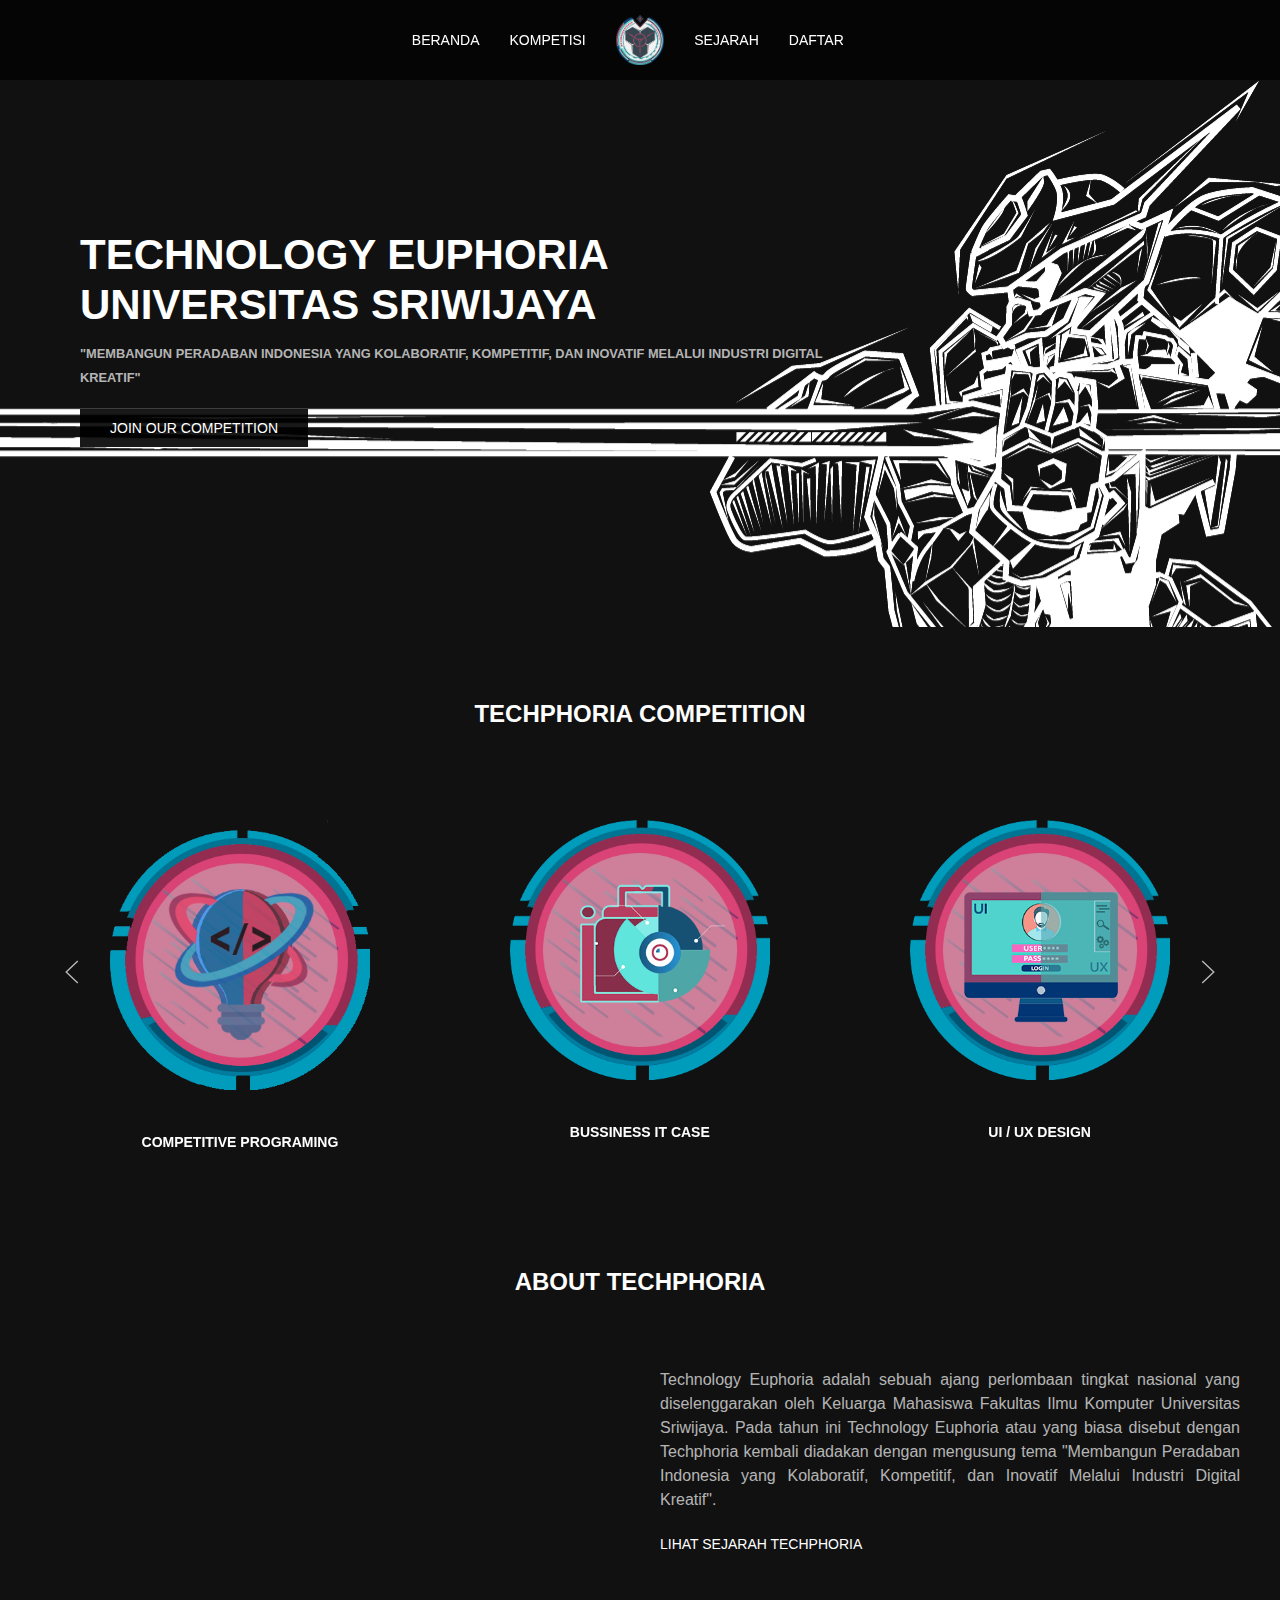
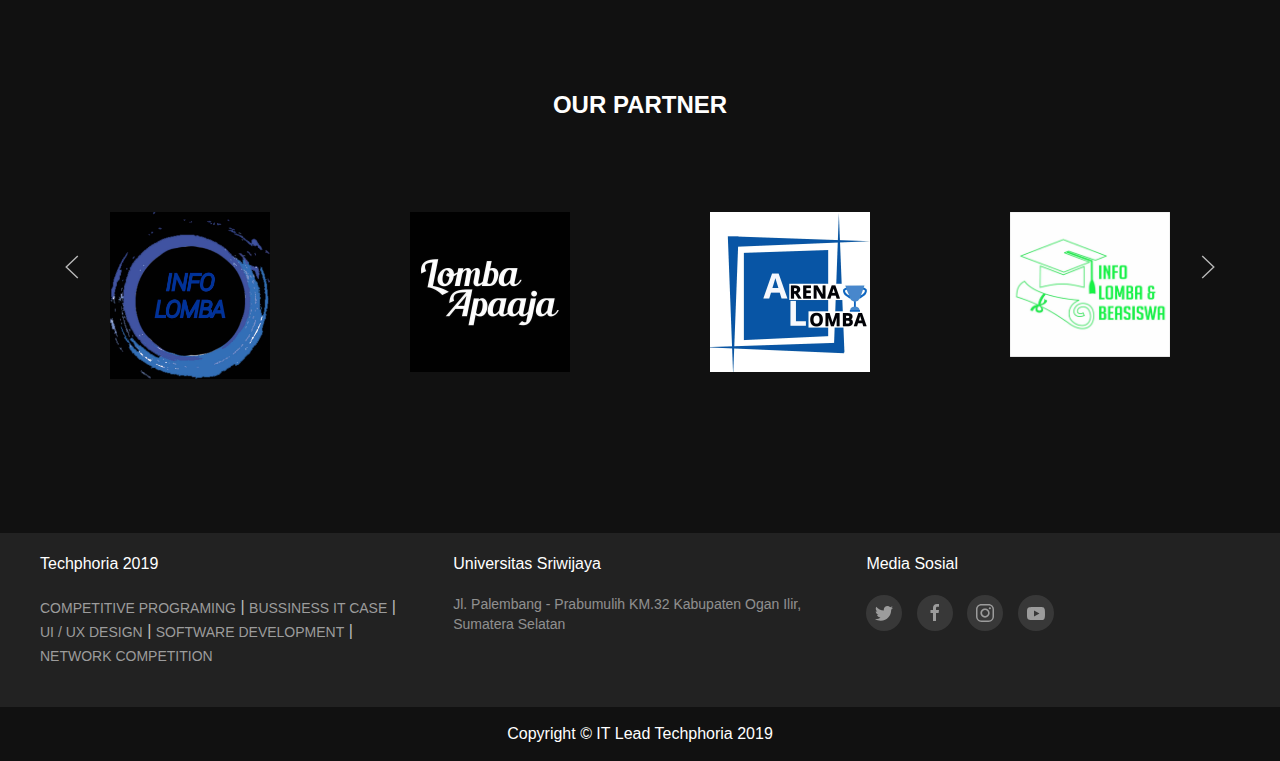
<file: index.html>
<!DOCTYPE html>
<html lang="en">
<head>
    <meta charset="UTF-8">
    <meta name="viewport" content="width=device-width, initial-scale=1.0">
    <meta http-equiv="X-UA-Compatible" content="ie=edge">
    <title>Admin Template</title>
    <link rel="stylesheet" href="./css/uikit.min.css">
    <link rel="stylesheet" href="./css/custom.css">
</head>
<body>
    <nav class="uk-navbar-container uk-visible@s uk-light uk-navbar-transparent" style="background-color:rgba(0,0,0,0.7)" uk-navbar uk-sticky>
        <div class="uk-navbar-center">
            <div class="uk-navbar-center-left"><div>
                <ul class="uk-navbar-nav">
                    <li><a class="uk-button-text" href="#">Beranda</a></li>
                    <li>
                        <a class="uk-button-text" href="#">Kompetisi</a>
                        <div class="uk-navbar-dropdown uk-light" style="background-color: #111">
                            <ul class="uk-nav uk-navbar-dropdown-nav">
                                <li><a href="#">Competitive Programing</a></li>
                                <li><a href="#">Bussiness IT Case</a></li>
                                <li><a href="#">Network Competition</a></li>
                                <li><a href="#">UI UX Design</a></li>
                                <li><a href="#">Software Development</a></li>
                            </ul>
                        </div>
                    </li>
                </ul>
            </div></div>
            <a class="uk-navbar-item uk-logo" href="#">
                <img src="./img/logo.png" style="height:50px;" alt="" srcset="">
            </a>
            <div class="uk-navbar-center-right">
                <div>
                    <ul class="uk-navbar-nav">
                        <li><a class="uk-button-text" href="">Sejarah</a></li>
                        <li><a class="uk-button-text" href="">Daftar</a></li>
                    </ul>
                </div>
            </div>
        </div>
    </nav>

    <nav class="uk-navbar-container uk-hidden@s" style="background-color: rgba(0,0,0,0.7)" uk-navbar uk-sticky>
        <div class="uk-navbar-left">
            <img src="./img/logo.png" class="uk-margin-small-left" style="height:50px;" alt="" srcset="">
        </div>
        <div class="uk-navbar-right">
            <a class="uk-navbar-toggle" style="color: white" uk-toggle="target: #offcanvas-slide">
                <span uk-navbar-toggle-icon></span>
            </a>
        </div>
    </nav>

    <div id="offcanvas-slide" uk-offcanvas="overlay: true">
        <div class="uk-offcanvas-bar" style="background-color: #000">
            <div class="uk-padding">
                <img src="./img/logo.png" alt="">
            </div>
            <ul class="uk-nav-default uk-nav-parent-icon" uk-nav>
                <li class="uk-nav-header">Menu Utama</li>
                <li><a href="<?= site_url('main') ?>"><span class="uk-margin-small-right" uk-icon="icon: home"></span> Beranda</a></li>
                <!-- <li>
                    <a><span class="uk-margin-small-right" uk-icon="icon: file-text"></span> Kompetisi</a>
                </li> -->
                <li class="uk-parent">
                    <a href="#"><span class="uk-margin-small-right" uk-icon="icon: file-text"></span> Kompetisi</a>
                    <ul class="uk-nav-sub">
                        <li><a href="<?= site_url('main/competitive-programing') ?>">Competitive Programing</a></li>
                        <li><a href="<?= site_url('main/business-it-case') ?>">Business IT Case</a></li>
                        <li><a href="<?= site_url('main/ui-ux-design') ?>">UI/UX Design</a></li>
                        <li><a href="<?= site_url('main/software-development') ?>">Software Development</a></li>
                        <li><a href="<?= site_url('main/network-competition') ?>">Network Competition</a></li>
                    </ul>
                </li>
                <li><a href=""><span class="uk-margin-small-right" uk-icon="icon: question"></span> Tentang Techphoria</a></li>
                <li class="uk-nav-divider"></li>
                <li><a href="<?= site_url('logout') ?>"><span class="uk-margin-small-right" uk-icon="icon: sign-out"></span> Daftar</a></li>
                <li><a href="<?= site_url('logout') ?>"><span class="uk-margin-small-right" uk-icon="icon: sign-in"></span> Masuk</a></li>
            </ul>
        </div>
    </div>

    <div class="bg uk-padding-remove-horizontal uk-padding-large uk-animation-fade">
        <div class="uk-container uk-margin-top uk-margin-large-bottom">
            <div class="uk-grid uk-margin-top" uk-grid>
                <div class="uk-width-expand@m">
                    <div class="uk-padding uk-padding-remove-right main">
                        <h1 class="uk-heading uk-text-bold uk-margin-small-bottom">
                            TECHNOLOGY EUPHORIA <br>
                            UNIVERSITAS SRIWIJAYA
                        </h1>
                        <small class="uk-text-bold uk-light uk-text-justify">
                            "MEMBANGUN PERADABAN INDONESIA YANG KOLABORATIF, KOMPETITIF, DAN INOVATIF MELALUI INDUSTRI DIGITAL KREATIF"
                        </small>
                        <br>
                        <a href="" class="uk-button uk-button-prim uk-margin-top">JOIN OUR COMPETITION</a>
                    </div>
                </div>
                <div class="uk-width-1-3@m uk-padding-large"></div>
            </div>
        </div>

        <div class="uk-position-bottom-center uk-margin-bottom uk-hidden@s">
            <a id="js-scroll-trigger" class="uk-icon-button uk-background-secondary" href="#competition" uk-scroll uk-icon="chevron-down"></a>
        </div>
    </div>

    <div class="uk-container uk-margin-large-top uk-margin-bottom uk-light comp">
        <div id="competition">
            <h3 class="uk-text-center uk-text-bold uk-light uk-heading uk-text-uppercase">
                Techphoria Competition
            </h3>
            <div class="uk-position-relative uk-visible-toggle uk-light" tabindex="-1" uk-slider>

                <ul class="uk-slider-items uk-child-width-1-2 uk-child-width-1-3@m uk-grid-match">
                    <li>
                        <div class="uk-panel">
                            <div class="uk-card">
                                <div class="uk-card-media-top uk-padding-large uk-padding-remove-bottom">
                                    <img src="./img/1.png" alt="">
                                </div>
                                <div class="uk-card-body uk-text-center">
                                    <a href="" class="uk-button uk-button-text uk-text-bold">
                                        Competitive Programing
                                    </a>
                                </div>
                            </div>
                        </div>
                    </li>
                    <li>
                        <div class="uk-panel">
                            <div class="uk-card">
                                <div class="uk-card-media-top uk-padding-large uk-padding-remove-bottom">
                                    <img src="./img/2.png" alt="">
                                </div>
                                <div class="uk-card-body uk-text-center">
                                    <a href="" class="uk-button uk-button-text uk-text-bold">
                                        Bussiness IT Case
                                    </a>
                                </div>
                            </div>
                        </div>
                    </li>
                    <li>
                        <div class="uk-panel">
                            <div class="uk-card">
                                <div class="uk-card-media-top uk-padding-large uk-padding-remove-bottom">
                                    <img src="./img/3.png" alt="">
                                </div>
                                <div class="uk-card-body uk-text-center">
                                    <a href="" class="uk-button uk-button-text uk-text-bold">
                                        UI / UX Design
                                    </a>
                                </div>
                            </div>
                        </div>
                    </li>
                    <li>
                        <div class="uk-panel">
                            <div class="uk-card">
                                <div class="uk-card-media-top uk-padding-large uk-padding-remove-bottom">
                                    <img src="./img/4.png" alt="">
                                </div>
                                <div class="uk-card-body uk-text-center">
                                    <a href="" class="uk-button uk-button-text uk-text-bold">
                                        Software Development
                                    </a>
                                </div>
                            </div>
                        </div>
                    </li>
                    <li>
                        <div class="uk-panel">
                            <div class="uk-card">
                                <div class="uk-card-media-top uk-padding-large uk-padding-remove-bottom">
                                    <img src="./img/5.png" alt="">
                                </div>
                                <div class="uk-card-body uk-text-center">
                                    <a href="" class="uk-button uk-button-text uk-text-bold">
                                        Network Competition
                                    </a>
                                </div>
                            </div>
                        </div>
                    </li>
                </ul>
            
                <a class="uk-position-center-left uk-position-small" href="#" uk-slidenav-previous uk-slider-item="previous"></a>
                <a class="uk-position-center-right uk-position-small" href="#" uk-slidenav-next uk-slider-item="next"></a>
            
            </div>
        </div>

        <div class="uk-margin-large-top">
            <h3 class="uk-text-center uk-text-bold uk-light uk-heading uk-text-uppercase">
                About techphoria
            </h3>
            <div class="uk-grid uk-margin-large-top" uk-grid>
                <div class="uk-width-1-2@m">
                    <iframe class="uk-width-expand" height="250" src="https://www.youtube.com/embed/4QBkw_IfJXo" frameborder="0" allow="accelerometer; autoplay; encrypted-media; gyroscope; picture-in-picture" allowfullscreen></iframe>
                </div>
                <div class="uk-width-1-2@m uk-light">
                    <p class="uk-text-justify">
                        Technology Euphoria adalah sebuah ajang perlombaan tingkat nasional yang diselenggarakan oleh Keluarga Mahasiswa Fakultas Ilmu Komputer Universitas Sriwijaya. Pada tahun ini Technology Euphoria atau yang biasa disebut dengan Techphoria kembali diadakan dengan mengusung tema "Membangun Peradaban Indonesia yang Kolaboratif, Kompetitif, dan Inovatif Melalui Industri Digital Kreatif".
                    </p>
                    <a href="" class="uk-button uk-button-text">
                        Lihat Sejarah Techphoria
                    </a>
                </div>
            </div>
        </div>

        <div class="uk-margin-large-top">
            <h3 class="uk-text-center uk-text-bold uk-light uk-heading uk-text-uppercase">
                Our Partner
            </h3>
            <div class="uk-position-relative uk-visible-toggle uk-light" tabindex="-1" uk-slider>

                <ul class="uk-slider-items uk-child-width-1-2 uk-child-width-1-4@m uk-grid-match">
                    <li>
                        <div class="uk-panel">
                            <div class="uk-card">
                                <div class="uk-card-media-top uk-padding-large uk-padding-remove-bottom">
                                    <img src="./img/medpar/1.jpg" alt="">
                                </div>
                            </div>
                        </div>
                    </li>
                    <li>
                        <div class="uk-panel">
                            <div class="uk-card">
                                <div class="uk-card-media-top uk-padding-large uk-padding-remove-bottom">
                                    <img src="./img/medpar/2.jpg" alt="">
                                </div>
                            </div>
                        </div>
                    </li>
                    <li>
                        <div class="uk-panel">
                            <div class="uk-card">
                                <div class="uk-card-media-top uk-padding-large uk-padding-remove-bottom">
                                    <img src="./img/medpar/3.jpg" alt="">
                                </div>
                            </div>
                        </div>
                    </li>
                    <li>
                        <div class="uk-panel">
                            <div class="uk-card">
                                <div class="uk-card-media-top uk-padding-large uk-padding-remove-bottom">
                                    <img src="./img/medpar/4.jpg" alt="">
                                </div>
                            </div>
                        </div>
                    </li>
                    <li>
                        <div class="uk-panel">
                            <div class="uk-card">
                                <div class="uk-card-media-top uk-padding-large uk-padding-remove-bottom">
                                    <img src="./img/medpar/5.jpg" alt="">
                                </div>
                            </div>
                        </div>
                    </li>
                    <li>
                        <div class="uk-panel">
                            <div class="uk-card">
                                <div class="uk-card-media-top uk-padding-large uk-padding-remove-bottom">
                                    <img src="./img/medpar/6.jpg" alt="">
                                </div>
                            </div>
                        </div>
                    </li>
                    <li>
                        <div class="uk-panel">
                            <div class="uk-card">
                                <div class="uk-card-media-top uk-padding-large uk-padding-remove-bottom">
                                    <img src="./img/medpar/7.jpg" alt="">
                                </div>
                            </div>
                        </div>
                    </li>
                    <li>
                        <div class="uk-panel">
                            <div class="uk-card">
                                <div class="uk-card-media-top uk-padding-large uk-padding-remove-bottom">
                                    <img src="./img/medpar/8.jpg" alt="">
                                </div>
                            </div>
                        </div>
                    </li>
                    <li>
                        <div class="uk-panel">
                            <div class="uk-card">
                                <div class="uk-card-media-top uk-padding-large uk-padding-remove-bottom">
                                    <img src="./img/medpar/9.jpg" alt="">
                                </div>
                            </div>
                        </div>
                    </li>
                    <li>
                        <div class="uk-panel">
                            <div class="uk-card">
                                <div class="uk-card-media-top uk-padding-large uk-padding-remove-bottom">
                                    <img src="./img/medpar/10.jpg" alt="">
                                </div>
                            </div>
                        </div>
                    </li>
                    <li>
                        <div class="uk-panel">
                            <div class="uk-card">
                                <div class="uk-card-media-top uk-padding-large uk-padding-remove-bottom">
                                    <img src="./img/medpar/11.jpg" alt="">
                                </div>
                            </div>
                        </div>
                    </li>
                    <li>
                        <div class="uk-panel">
                            <div class="uk-card">
                                <div class="uk-card-media-top uk-padding-large uk-padding-remove-bottom">
                                    <img src="./img/medpar/12.jpg" alt="">
                                </div>
                            </div>
                        </div>
                    </li>
                    <li>
                        <div class="uk-panel">
                            <div class="uk-card">
                                <div class="uk-card-media-top uk-padding-large uk-padding-remove-bottom">
                                    <img src="./img/medpar/13.jpg" alt="">
                                </div>
                            </div>
                        </div>
                    </li>
                </ul>
            
                <a class="uk-position-center-left uk-position-small" href="#" uk-slidenav-previous uk-slider-item="previous"></a>
                <a class="uk-position-center-right uk-position-small" href="#" uk-slidenav-next uk-slider-item="next"></a>
            
            </div>
        </div>
    </div>

    <footer class="uk-margin-xlarge-top uk-background-secondary">
        <div class="uk-container">
            <div class="uk-grid uk-light uk-margin-top uk-margin-bottom" uk-grid>
                <div class="uk-width-1-3@s uk-text-center uk-text-left@s">
                    <h5>
                        Techphoria 2019
                    </h5>
                    <a href="" class="uk-button foot uk-button-text">Competitive Programing</a> |
                    <a href="" class="uk-button foot uk-button-text">Bussiness IT Case</a> |
                    <a href="" class="uk-button foot uk-button-text">UI / UX Design</a> |
                    <a href="" class="uk-button foot uk-button-text">Software Development</a> |
                    <a href="" class="uk-button foot uk-button-text">Network Competition</a>
                </div>
                <div class="uk-width-1-3@s uk-text-center uk-text-left@s uk-visible@s">
                    <h5 class="uk-margin-remove-bottom">
                        Universitas Sriwijaya
                    </h5>
                    <p class="uk-text-meta">
                        Jl. Palembang - Prabumulih KM.32 Kabupaten Ogan Ilir, Sumatera Selatan
                    </p>
                </div>
                <div class="uk-width-1-3@s uk-text-center uk-text-left@s">
                    <h5>
                        Media Sosial
                    </h5>
                    <a href="" class="uk-icon-button uk-margin-small-right" uk-icon="twitter"></a>
                    <a href="" class="uk-icon-button uk-margin-small-right" uk-icon="facebook"></a>
                    <a href="" class="uk-icon-button uk-margin-small-right" uk-icon="instagram"></a>
                    <a href="" class="uk-icon-button uk-margin-small-right" uk-icon="youtube"></a>
                </div>
            </div>
            <div class="uk-text-center">
                
            </div>
        </div>
        <div class="uk-text-center uk-padding-small uk-padding-remove-horizontal uk-margin-top" style="color: white; background-color: #111">
            Copyright &copy; IT Lead Techphoria 2019
        </div>
    </footer>
    
    <script src="./js/jquery-3.3.1.min.js"></script>
    <script src="./js/uikit.min.js"></script>
    <script src="./js/uikit-icons.min.js"></script>
</body>
</html>
</file>
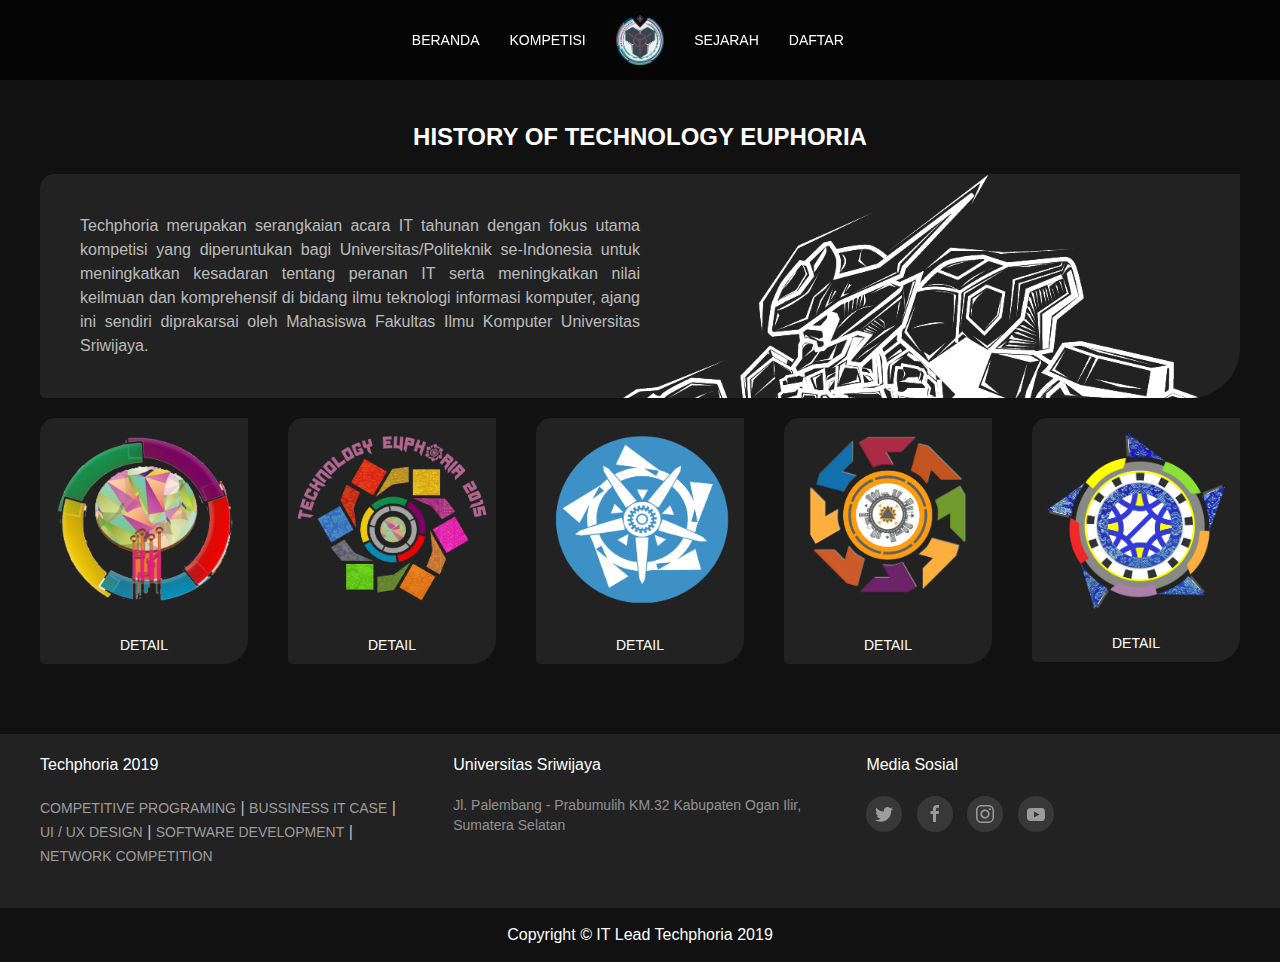
<file: sejarah.html>
<!DOCTYPE html>
<html lang="en">
<head>
    <meta charset="UTF-8">
    <meta name="viewport" content="width=device-width, initial-scale=1.0">
    <meta http-equiv="X-UA-Compatible" content="ie=edge">
    <title>Admin Template</title>
    <link rel="stylesheet" href="./css/uikit.min.css">
    <link rel="stylesheet" href="./css/custom-1.css">
</head>
<body>
    <nav class="uk-navbar-container uk-visible@s uk-light uk-navbar-transparent" style="background-color:rgba(0,0,0,0.7)" uk-navbar uk-sticky>
        <div class="uk-navbar-center">
            <div class="uk-navbar-center-left"><div>
                <ul class="uk-navbar-nav">
                    <li><a class="uk-button-text" href="#">Beranda</a></li>
                    <li>
                        <a class="uk-button-text" href="#">Kompetisi</a>
                        <div class="uk-navbar-dropdown uk-light" style="background-color: #111">
                            <ul class="uk-nav uk-navbar-dropdown-nav">
                                <li><a href="#">Competitive Programing</a></li>
                                <li><a href="#">Bussiness IT Case</a></li>
                                <li><a href="#">Network Competition</a></li>
                                <li><a href="#">UI UX Design</a></li>
                                <li><a href="#">Software Development</a></li>
                            </ul>
                        </div>
                    </li>
                </ul>
            </div></div>
            <a class="uk-navbar-item uk-logo" href="#">
                <img src="./img/logo.png" style="height:50px;" alt="" srcset="">
            </a>
            <div class="uk-navbar-center-right">
                <div>
                    <ul class="uk-navbar-nav">
                        <li><a class="uk-button-text" href="">Sejarah</a></li>
                        <li><a class="uk-button-text" href="">Daftar</a></li>
                    </ul>
                </div>
            </div>
        </div>
    </nav>

    <nav class="uk-navbar-container uk-hidden@s" style="background-color: rgba(0,0,0,0.7)" uk-navbar uk-sticky>
        <div class="uk-navbar-left">
            <img src="./img/logo.png" class="uk-margin-small-left" style="height:50px;" alt="" srcset="">
        </div>
        <div class="uk-navbar-right">
            <a class="uk-navbar-toggle" style="color: white" uk-toggle="target: #offcanvas-slide">
                <span uk-navbar-toggle-icon></span>
            </a>
        </div>
    </nav>

    <div id="offcanvas-slide" uk-offcanvas="overlay: true">
        <div class="uk-offcanvas-bar" style="background-color: #000">
            <div class="uk-padding">
                <img src="./img/logo.png" alt="">
            </div>
            <ul class="uk-nav-default uk-nav-parent-icon" uk-nav>
                <li class="uk-nav-header">Menu Utama</li>
                <li><a href="<?= site_url('main') ?>"><span class="uk-margin-small-right" uk-icon="icon: home"></span> Beranda</a></li>
                <!-- <li>
                    <a><span class="uk-margin-small-right" uk-icon="icon: file-text"></span> Kompetisi</a>
                </li> -->
                <li class="uk-parent">
                    <a href="#"><span class="uk-margin-small-right" uk-icon="icon: file-text"></span> Kompetisi</a>
                    <ul class="uk-nav-sub">
                        <li><a href="<?= site_url('main/competitive-programing') ?>">Competitive Programing</a></li>
                        <li><a href="<?= site_url('main/business-it-case') ?>">Business IT Case</a></li>
                        <li><a href="<?= site_url('main/ui-ux-design') ?>">UI/UX Design</a></li>
                        <li><a href="<?= site_url('main/software-development') ?>">Software Development</a></li>
                        <li><a href="<?= site_url('main/network-competition') ?>">Network Competition</a></li>
                    </ul>
                </li>
                <li><a href=""><span class="uk-margin-small-right" uk-icon="icon: question"></span> Tentang Techphoria</a></li>
                <li class="uk-nav-divider"></li>
                <li><a href="<?= site_url('logout') ?>"><span class="uk-margin-small-right" uk-icon="icon: sign-out"></span> Daftar</a></li>
                <li><a href="<?= site_url('logout') ?>"><span class="uk-margin-small-right" uk-icon="icon: sign-in"></span> Masuk</a></li>
            </ul>
        </div>
    </div>

    <div class="uk-container uk-margin-top">
        <h3 class="uk-heading uk-margin-top uk-text-center uk-text-bold uk-text-uppercase">
            History of Technology Euphoria
        </h3>
        <div class="uk-card top uk-animation-fade">
            <div class="uk-card-body uk-light">
                <p class="uk-width-1-2@m uk-text-justify">
                    Techphoria merupakan serangkaian acara IT tahunan dengan fokus utama kompetisi yang diperuntukan bagi Universitas/Politeknik se-Indonesia untuk meningkatkan kesadaran tentang peranan IT serta meningkatkan nilai keilmuan dan komprehensif di bidang ilmu teknologi informasi komputer, ajang ini sendiri diprakarsai oleh Mahasiswa Fakultas Ilmu Komputer Universitas Sriwijaya.
                </p>
            </div>
        </div>
        <div class="uk-grid uk-margin-top" uk-grid>
            <div class="uk-width-1-2 uk-width-1-5@m">
                <div class="uk-card main uk-animation-slide-left-medium">
                    <div class="uk-media-top">
                        <img src="./img/14.png" alt="">
                    </div>
                    <div class="">
                        <a href="" class="uk-button uk-button-prim uk-width-expand@m">detail</a>
                    </div>
                </div>
            </div>
            <div class="uk-width-1-2 uk-width-1-5@m">
                <div class="uk-card main uk-animation-slide-bottom-medium">
                    <div class="uk-media-top">
                        <img src="./img/15.png" alt="">
                    </div>
                    <div class="">
                        <a href="" class="uk-button uk-button-prim uk-width-expand@m">detail</a>
                    </div>
                </div>
            </div>
            <div class="uk-width-1-2 uk-width-1-5@m">
                <div class="uk-card main uk-animation-fade">
                    <div class="uk-media-top">
                        <img src="./img/16.png" alt="">
                    </div>
                    <div class="">
                        <a href="" class="uk-button uk-button-prim uk-width-expand@m">detail</a>
                    </div>
                </div>
            </div>
            <div class="uk-width-1-2 uk-width-1-5@m">
                <div class="uk-card main uk-animation-slide-top-medium">
                    <div class="uk-media-top">
                        <img src="./img/17.png" alt="">
                    </div>
                    <div class="">
                        <a href="" class="uk-button uk-button-prim uk-width-expand@m">detail</a>
                    </div>
                </div>
            </div>
            <div class="uk-width-1-2 uk-width-1-5@m">
                <div class="uk-card main uk-animation-slide-right-medium">
                    <div class="uk-media-top">
                        <img src="./img/18.png" class="uk-padding-small" alt="">
                    </div>
                    <div class="">
                        <a href="" class="uk-button uk-button-prim uk-width-expand@m">detail</a>
                    </div>
                </div>
            </div>
        </div>
    </div>

    <footer class="uk-margin-large-top uk-background-secondary">
        <div class="uk-container">
            <div class="uk-grid uk-light uk-margin-top uk-margin-bottom" uk-grid>
                <div class="uk-width-1-3@s uk-text-center uk-text-left@s">
                    <h5>
                        Techphoria 2019
                    </h5>
                    <a href="" class="uk-button foot uk-button-text">Competitive Programing</a> |
                    <a href="" class="uk-button foot uk-button-text">Bussiness IT Case</a> |
                    <a href="" class="uk-button foot uk-button-text">UI / UX Design</a> |
                    <a href="" class="uk-button foot uk-button-text">Software Development</a> |
                    <a href="" class="uk-button foot uk-button-text">Network Competition</a>
                </div>
                <div class="uk-width-1-3@s uk-text-center uk-text-left@s uk-visible@s">
                    <h5 class="uk-margin-remove-bottom">
                        Universitas Sriwijaya
                    </h5>
                    <p class="uk-text-meta">
                        Jl. Palembang - Prabumulih KM.32 Kabupaten Ogan Ilir, Sumatera Selatan
                    </p>
                </div>
                <div class="uk-width-1-3@s uk-text-center uk-text-left@s">
                    <h5>
                        Media Sosial
                    </h5>
                    <a href="" class="uk-icon-button uk-margin-small-right" uk-icon="twitter"></a>
                    <a href="" class="uk-icon-button uk-margin-small-right" uk-icon="facebook"></a>
                    <a href="" class="uk-icon-button uk-margin-small-right" uk-icon="instagram"></a>
                    <a href="" class="uk-icon-button uk-margin-small-right" uk-icon="youtube"></a>
                </div>
            </div>
            <div class="uk-text-center">
                
            </div>
        </div>
        <div class="uk-text-center uk-padding-small uk-padding-remove-horizontal uk-margin-top" style="color: white; background-color: #111">
            Copyright &copy; IT Lead Techphoria 2019
        </div>
    </footer>
    
    <script src="./js/jquery-3.3.1.min.js"></script>
    <script src="./js/uikit.min.js"></script>
    <script src="./js/uikit-icons.min.js"></script>
</body>
</html>
</file>
<file: css/custom.css>
.uk-navbar-nav > li > a {
    color: white !important;
}

html, body {
    background-color: #111;
    min-height:100%;
}

.uk-button-prim {
    background-color: rgba(0,0,0,0.9);
    color: white;
}

.uk-button-prim:hover {
    background-color: #472639;
    color: white;
}

.bg {
    background: url('../img/6.png');
}
.foot {
    color: rgb(156, 156, 156) !important;
}

.uk-heading {
    color: white;
}

#js-scroll-trigger {
    color: white;
}

.uk-icon-button {
    background-color: #111;
    color: white;
}

.uk-icon-button:hover {
    color: #472639;
}

@media only screen and (max-width: 1199px) {
    .bg {
        background-position: center;
    }
}

@media only screen and (max-width: 639px) {
    .main {
        background-color: rgba(0,0,0,0.7);
        color: white;
    }

    .uk-button-prim {
        border: 1px solid #472639;
    }
}
</file>
<file: css/custom-1.css>
.uk-navbar-nav > li > a {
    color: white !important;
}

html, body {
    background-color: #111;
    min-height:100%;
}

.uk-button-prim {
    background-color: #222;
    color: white;
    border-radius: 0 0 25px 5px;
}

.uk-button-prim:hover {
    background-color: #333;
    color: white;
}
.foot {
    color: rgb(156, 156, 156) !important;
}

.uk-heading {
    color: white;
}

.uk-icon-button {
    background-color: #111;
    color: white;
}

.uk-icon-button:hover {
    color: #472639;
}

.main {
    border-radius: 15px 0 25px 5px;
    background-color: #222;
}

.top {
    background: url('../img/6.png');
    /* background-position: center; */
    background-size: cover;
    background-color: #222;
    border-radius: 15px 0 50px 5px;
}
</file>
